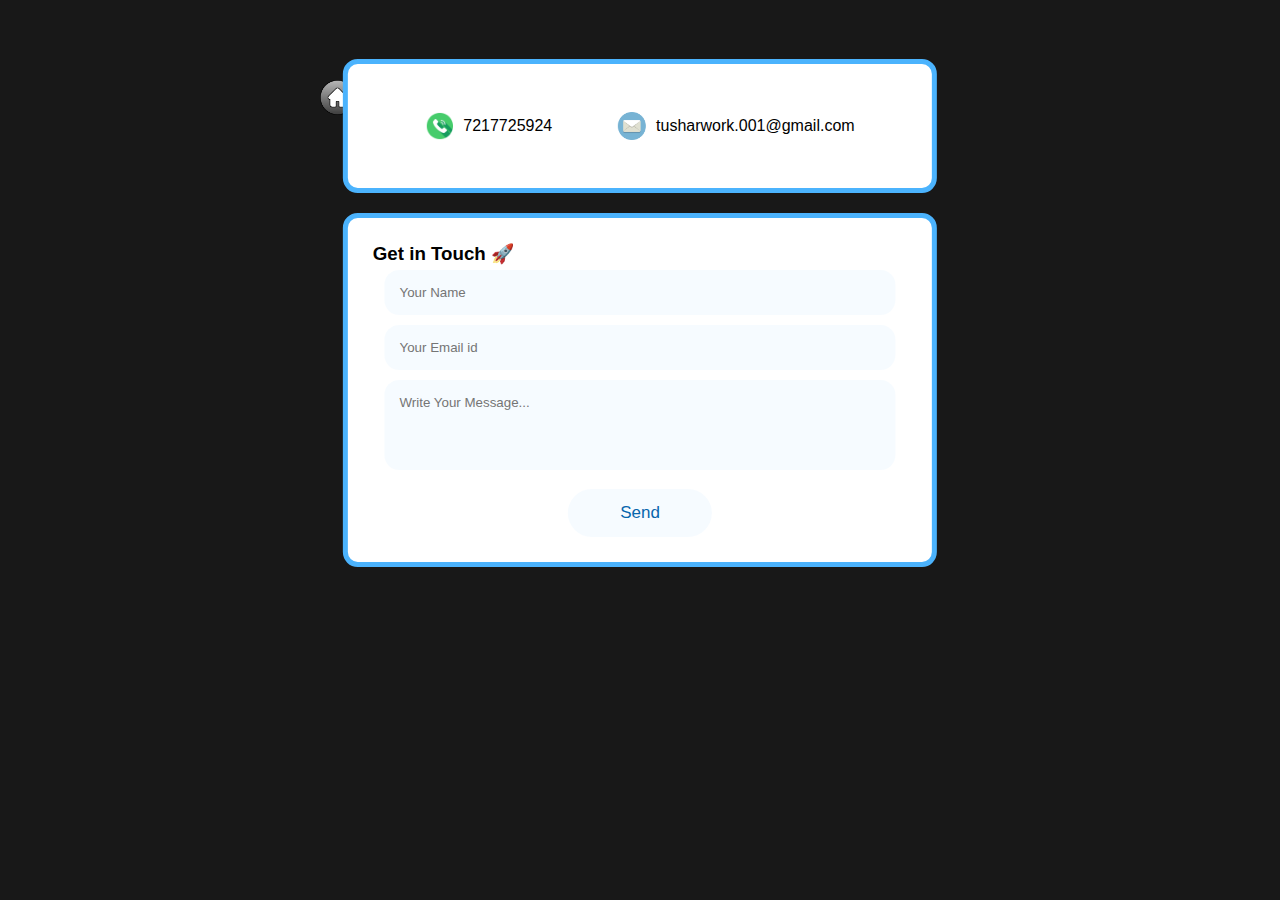
<file: public/contact.html>
<!DOCTYPE html>
<html lang="en">

<head>
   <meta charset="UTF-8">
   <meta name="viewport" content="width=device-width, initial-scale=1.0">
   <title>contact-tushar</title>

   <link rel="stylesheet" href="./contact-style.css">
   <script src="./form.js"></script>
</head>

<body>
   <a href="../index.html" class="back-btn">
      <img src="../assets/home.png" alt="homepage icon">
   </a>

   <div class="card">
      <div class="content">
         <div class="info">
            <img src="../assets/phn.png" alt="phone icon">
            <p class="detail">7217725924</p>
         </div>

         <div class="info">
            <img src="../assets/mail.png" alt="mail icon">
            <p class="detail">tusharwork.001@gmail.com</p>
         </div>
      </div>
   </div>

   <!-- added a form to send me emails directly -->
   <div class="card2">
      <h3>Get in Touch &#128640;</h3>
      <!-- used web3forms api for mail service -->
      <form action="https://api.web3forms.com/submit" method="POST">
         <input type="hidden" name="access_key" value="529b9b1f-3a60-44dd-adba-abe617a75e6e">

         <input type="text" name="name" placeholder="Your Name" required autocomplete="off">
         <input type="email" name="user-email" placeholder="Your Email id" required autocomplete="off">
         <textarea name="message" rows="4" placeholder="Write Your Message..." required autocomplete="off"></textarea>

         <button type="submit" id="submitBtn">Send</button>
      </form>
   </div>

</body>

</html>
</file>
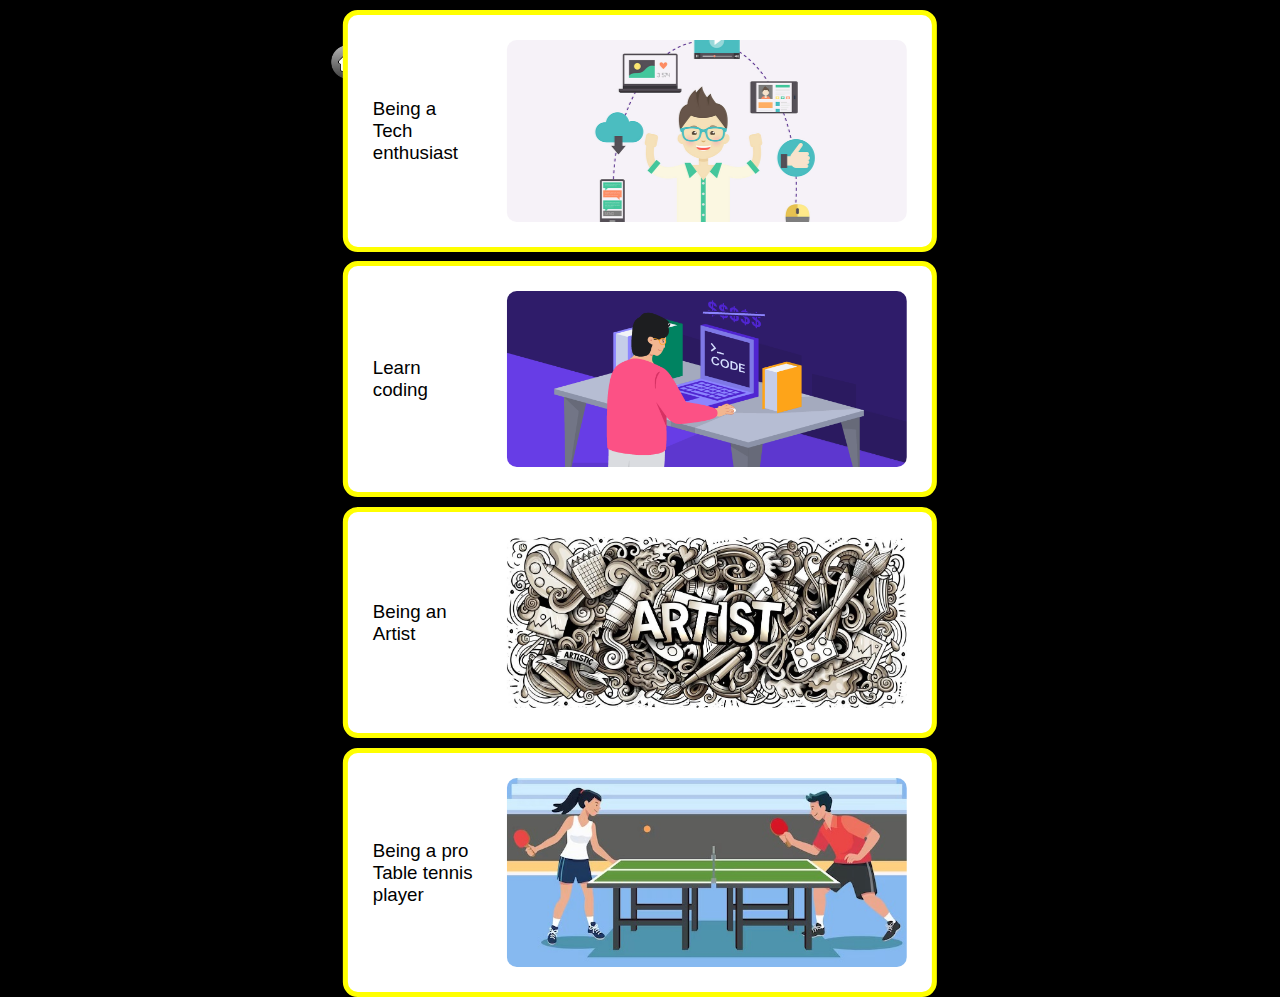
<file: public/hobbies.html>
<!DOCTYPE html>
<html lang="en">

<head>
   <meta charset="UTF-8">
   <meta name="viewport" content="width=device-width, initial-scale=1.0">
   <title>my Hobbies</title>

   <link rel="stylesheet" href="./hobbies-style.css">
</head>

<body>
   <a href="../index.html" class="back-btn">
      <img src="../assets/home.png" alt="homepage icon">
   </a>

   <div class="hobby">
      <h3>Being a Tech enthusiast</h3>
      <img src="../assets/tech.jpg" alt="tech image">
   </div>

   <div class="hobby">
      <h3>Learn coding</h3>
      <img src="../assets/code.png" alt="coding image">
   </div>

   <div class="hobby">
      <h3>Being an Artist</h3>
      <img src="../assets/art.png" alt="artist rep">
   </div>

   <div class="hobby">
      <h3>Being a pro Table tennis player</h3>
      <img src="../assets/tt.png" alt="table tennis image">
   </div>
</body>

</html>
</file>
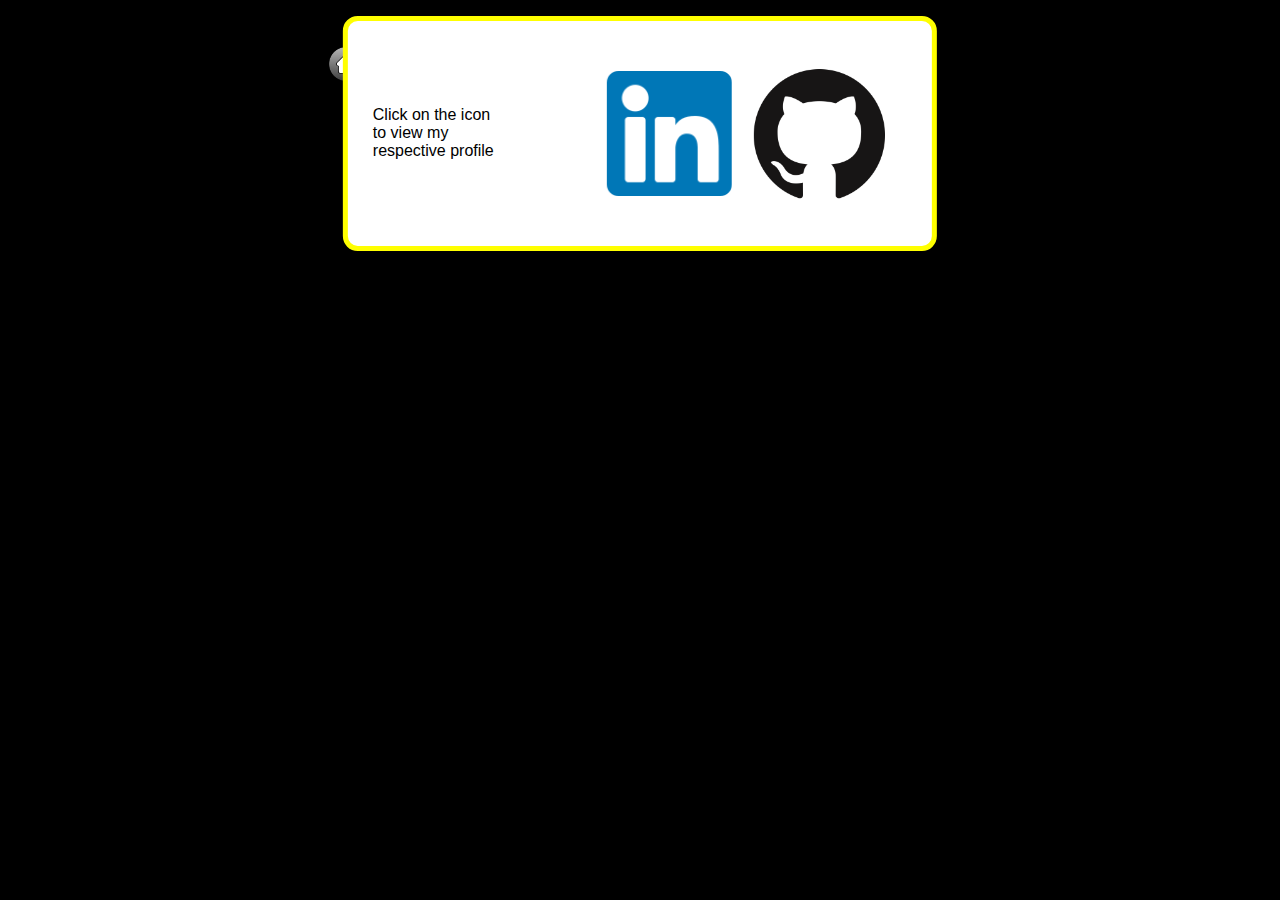
<file: public/knowme.html>
<!DOCTYPE html>
<html lang="en">

<head>
   <meta charset="UTF-8">
   <meta name="viewport" content="width=device-width, initial-scale=1.0">
   <title>work accounts</title>

   <link rel="stylesheet" href="./knowme.css">
</head>
<body>
   <a href="../index.html" class="back-btn">
      <img src="../assets/home.png" alt="homepage icon">
   </a>

   <div class="container">
      <p class="text">Click on the icon to view my respective profile</p>

      <br>

      <a href="https://www.linkedin.com/in/tushar-verma-222a35247/">
         <img src="../assets/linkedin.png" alt="linkedin icon" height="125">
      </a>

      <a href="https://github.com/gitboytushar?tab=repositories">
         <!-- little css inine-styling to match the logo with above logo -->
         <img src="../assets/giticon.png" alt="github icon" height="175">
      </a>
   </div>

</body>
</html>
</file>
<file: public/hobbies-style.css>
* {
   font-family: 'Trebuchet MS', 'Lucida Sans Unicode', 'Lucida Grande', 'Lucida Sans', Arial, sans-serif;

   margin: 0;
}

html {
   background-color: black;
}

h3 {
   font-weight: lighter;
}

img {
   height: fit-content;
   max-width: 25rem;
   margin-left: 1.87rem;
   border: none;
   border-radius: 0.62rem;
}

.hobby {
   display: flex;
   align-items: center;

   background-color: white;
   max-width: 33.4rem;
   padding: 1.56rem;
   border: 0.37rem solid yellow;
   border-radius: 0.93rem;
   margin-top: 0.62rem;

   /* to align things in page center */
   position: relative;
   left: 50%;
   transform: translate(-50%, 0);
}

/* back button for homepage */
.back-btn {
   position: absolute;
   left: 26%;
   top: 7.1%;
   transform: translate(-50%, -50%);

   cursor: pointer;
}

.back-btn img {
   height: 2.1875rem;

   transition: transform 0.3s ease-in-out;
   transform-origin: center;

   filter: grayscale(100%);
}

.back-btn img:hover {
   transform: scale(1.3);

   filter: grayscale(0%);
}

/* making this page responsive for tablets */
@media (max-width: 64rem) {

   /* back button re postioning */
   .back-btn {
      position: relative;
      left: 44%;
      top: .5rem;
      transform: translate(-50%, -50%);
   }

   .back-btn img {
      height: 2.8125rem;
      filter: grayscale(0);
   }
}

/* making this page responsive for smartphone */
@media (max-width: 37.5rem) {
   .hobby {
      max-width: 65%;
      display: block;
   }

   img {
      height: 6.5rem;
      margin-top: 1.1rem;
      position: relative;
      left: 38%;
      transform: translate(-50%, 0);
   }

   h3 {
      font-size: 1rem;
      text-align: center;
   }

   /* back button re postioning */
   .back-btn {
      position: relative;
      left: 1.25rem;
      transform: translate(-50%, -50%);
   }

   .back-btn img {
      height: 2.8125rem;
      filter: grayscale(0);
   }
}
</file>
<file: public/knowme.css>
* {
   font-family: 'Trebuchet MS', 'Lucida Sans Unicode', 'Lucida Grande', 'Lucida Sans', Arial, sans-serif;

   margin: 0;
}

html {
   background-color: black;
}

.container {
   position: relative;
   left: 50%;
   transform: translate(-50%, 0);

   display: flex;
   align-items: center;

   background-color: white;
   max-width: 33.4rem;
   padding: 1.56rem;
   border: 0.37rem solid yellow;
   border-radius: 0.93rem;
   margin-top: 1rem;
}

img {
   display: flex;
   align-items: center;
}

.text {
   max-width: 9.37rem;
   margin-right: 6.25rem;
}

/* back button for homepage */
.back-btn {
   position: absolute;
   left: 27%;
   top: 7.1%;
   transform: translate(-50%, -50%);

   cursor: pointer;
}

.back-btn img {
   height: 2.1875rem;

   transition: transform 0.3s ease-in-out;
   transform-origin: center;

   filter: grayscale(100%);
}

.back-btn img:hover {
   transform: scale(1.3);

   filter: grayscale(0%);
}

/* making this page responsive for tablets */
@media (max-width: 64rem) {

   /* back button re postioning */
   .back-btn {
      position: relative;
      left: 46.5%;
      top: .5rem;
      transform: translate(-50%, -50%);
   }

   .back-btn img {
      height: 2.8125rem;
      filter: grayscale(0);
   }
}

/* making this page responsive for smartphone */
@media (max-width: 37.5rem) {
   .container {
      max-width: 45%;
      display: block;
   }

   .text {
      width: 8rem;
      text-align: center;
      position: relative;
      left: 50%;
      transform: translate(-50%, 0);
   }

   img {
      position: relative;
      left: 50%;
      transform: translate(-50%, 0);
      margin-top: 1rem;
   }

   /* back button re postioning */
   .back-btn {
      position: relative;
      left: 0rem;
      transform: translate(-50%, -50%);
   }

   .back-btn img {
      height: 2.8125rem;
      filter: grayscale(0);
   }
}
</file>
<file: public/contact-style.css>
* {
   font-family: 'Trebuchet MS', 'Lucida Sans Unicode', 'Lucida Grande', 'Lucida Sans', Arial, sans-serif;

   margin: 0;
}

/* color presets for this webpage */
:root {
   --main-background: #181818;

   --card-bg-color: white;
   --card-border-color: #4BB3FD;

   --form-textarea-color: #95cfff15;

   --submit-btn-textcolor-base: #0766AD;
   --submit-btn-bg-color-base: #95cfff15;
   --submit-btn-textcolor-filled: #F3F3F3;
   --submit-btn-bg-color-filled: #0766AD;

}

body {
   background-color: var(--main-background);
}

.card {
   background-color: var(--card-bg-color);
   max-width: 33.4rem;
   padding: 1.56rem;
   border: 0.37rem solid var(--card-border-color);
   border-radius: 0.93rem;
   margin-top: 1.25rem;

   position: relative;
   left: 50%;
   transform: translate(-50%, 0);
}

.info {
   border: none;

   cursor: pointer;

   /* to align icon and the text next to it on same line */
   display: flex;
   align-items: center;

   margin: 0.5rem;
   padding: 0.93rem 1.56rem 0.93rem 1.56rem;
}

.detail {
   margin-left: 0.62rem;
}

img {
   height: 1.75rem;
}

.content {
   display: flex;
   justify-content: center;
}

/* styling the contact form */
.card2 {
   background-color: var(--card-bg-color);
   max-width: 33.4rem;
   padding: 1.56rem;
   border: 0.37rem solid var(--card-border-color);
   border-radius: 0.93rem;
   margin-top: 1.25rem;

   position: relative;
   left: 50%;
   transform: translate(-50%, 0);

   display: inline-block;
}

.form-header {
   margin-bottom: 0.9375rem;
   text-align: center;
   font-size: 1.2rem;

   /* To align the child element in center and next to each other */
   display: flex;
   justify-content: center;
   align-items: center;
}

.title {
   margin-right: 0.625rem;
}

.icon-container {
   display: flex;
   align-items: center;
}

form input,
form textarea {

   position: relative;
   left: 50%;
   transform: translate(-50%, 0);

   text-align: left;

   border: none;
   border-radius: 0.93rem;

   width: 90%;
   height: fit-content;

   /* a verticle-scroll bar appears when content exeeds the no. of rows specified */
   overflow-y: auto;

   /* to remove the expanding arrow from textarea box (by default shows up)  */
   resize: none;

   background-color: var(--form-textarea-color);
   margin: 0.3125rem 0;
   padding: 0.9375rem;
}

#submitBtn {
   position: relative;
   left: 50%;
   transform: translate(-50%, 0);

   margin-top: 0.625rem;

   width: 9rem;
   height: 3rem;

   text-align: center;

   border: none;
   border-radius: 5rem;

   font-size: 1.0625rem;

   color: var(--submit-btn-textcolor-base);
   background-color: var(--submit-btn-bg-color-base);

   transition: 0.15s;
}

/* toggled when all form fields are filled by user */
#submitBtn.filled {
   background-color: var(--submit-btn-bg-color-filled);
   font-weight: bold;
   cursor: pointer;
   color: var(--submit-btn-textcolor-filled);
}

/* back button for homepage */
.back-btn {
   position: relative;
   left: 25%;
   top: 5rem;
   transform: translate(-50%, -50%);

   cursor: pointer;
}

.back-btn img {
   height: 2.1875rem;

   transition: transform 0.3s ease-in-out;
   transform-origin: center;

   filter: grayscale(100%);
}

.back-btn img:hover {
   transform: scale(1.3);

   filter: grayscale(0%);
}

/* making this page responsive for tablets */
@media (max-width: 64rem) {

   /* back button re postioning */
   .back-btn {
      position: relative;
      left: 46.5%;
      top: .5rem;
      transform: translate(-50%, -50%);
   }

   .back-btn img {
      height: 2.8125rem;
      filter: grayscale(0);
   }
}

/* making this page responsive for smartphone */
@media (max-width: 37.5rem) {
   .card {
      width: 60%;
      padding: 1.5rem;
   }

   .card2 {
      width: 60%;
      padding: 1.5rem;
   }

   .icon {
      height: 6.5rem;
      width: 6.5rem;
      position: relative;
      left: 50%;
      transform: translate(-50%, 0);
   }

   .info {
      display: block;
      line-height: 2rem;
      margin: 0;
      padding: 0;
   }

   /* email top-padding given in mobile-screen-response only */
   .info:nth-child(2) {
      padding-top: 1rem;
   }

   .content {
      display: block;
      text-align: center;
   }

   .detail {
      margin: 0;
   }

   img {
      height: 2.2rem;
   }

   /* back button re postioning */
   .back-btn {
      position: relative;
      left: 44.3%;
      top: .7rem;
      transform: translate(-50%, -50%);
   }

   .back-btn img {
      height: 2.8125rem;
      filter: grayscale(0);
   }
}
</file>
